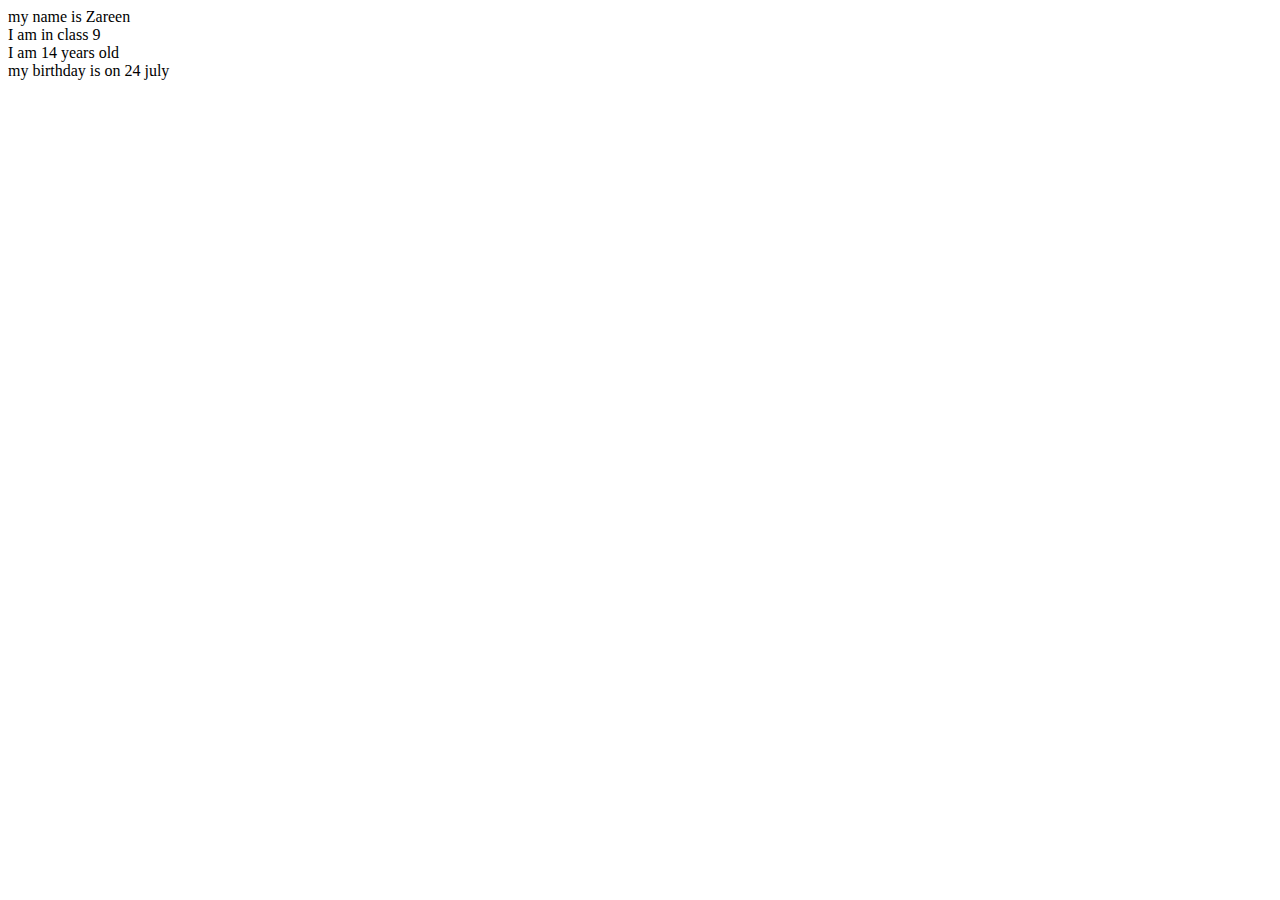
<file: index.html>
<!DOCTYPE html>
<html>
    <head>
        <title>my introduction</title>
    </head>

    <body>
        my name is Zareen <br>
        I am in class 9 <br>
        I am 14 years old <br>
        my birthday is on 24 july <br> 
    </body>
    </html>
</file>
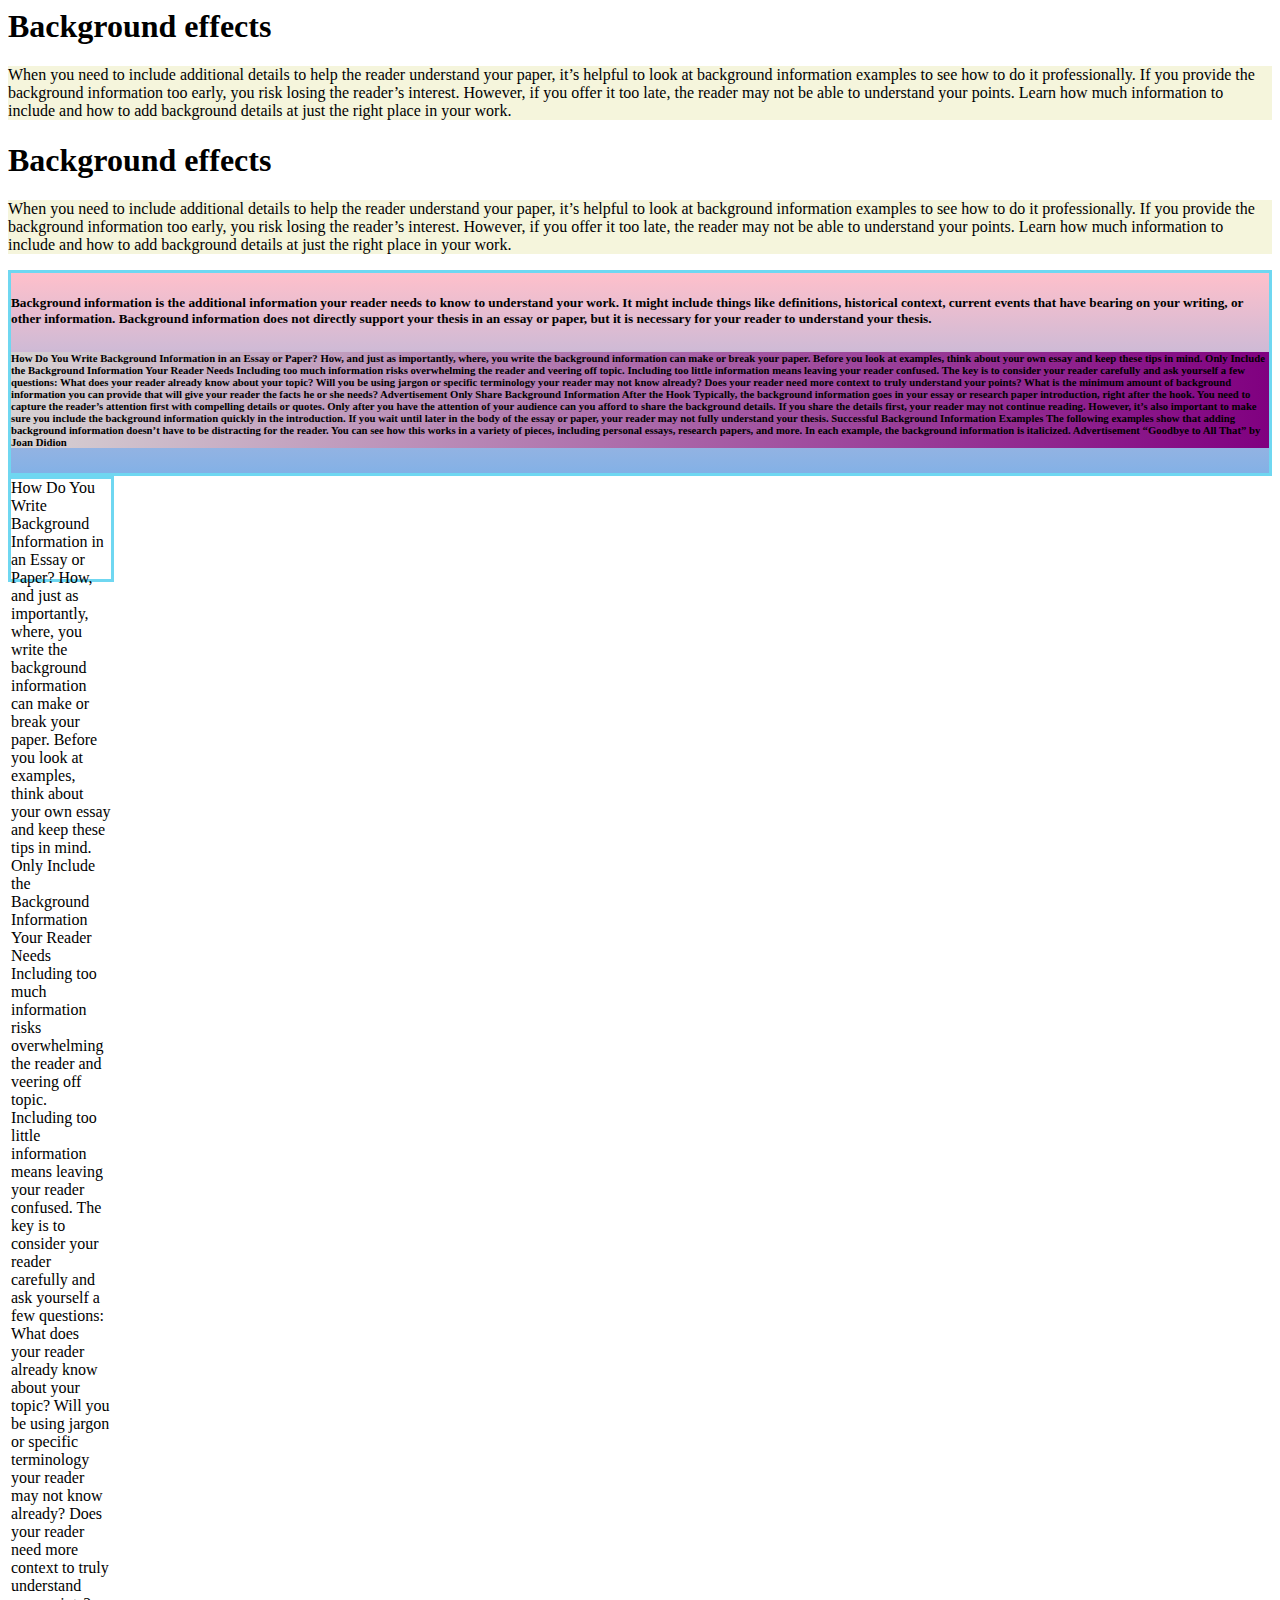
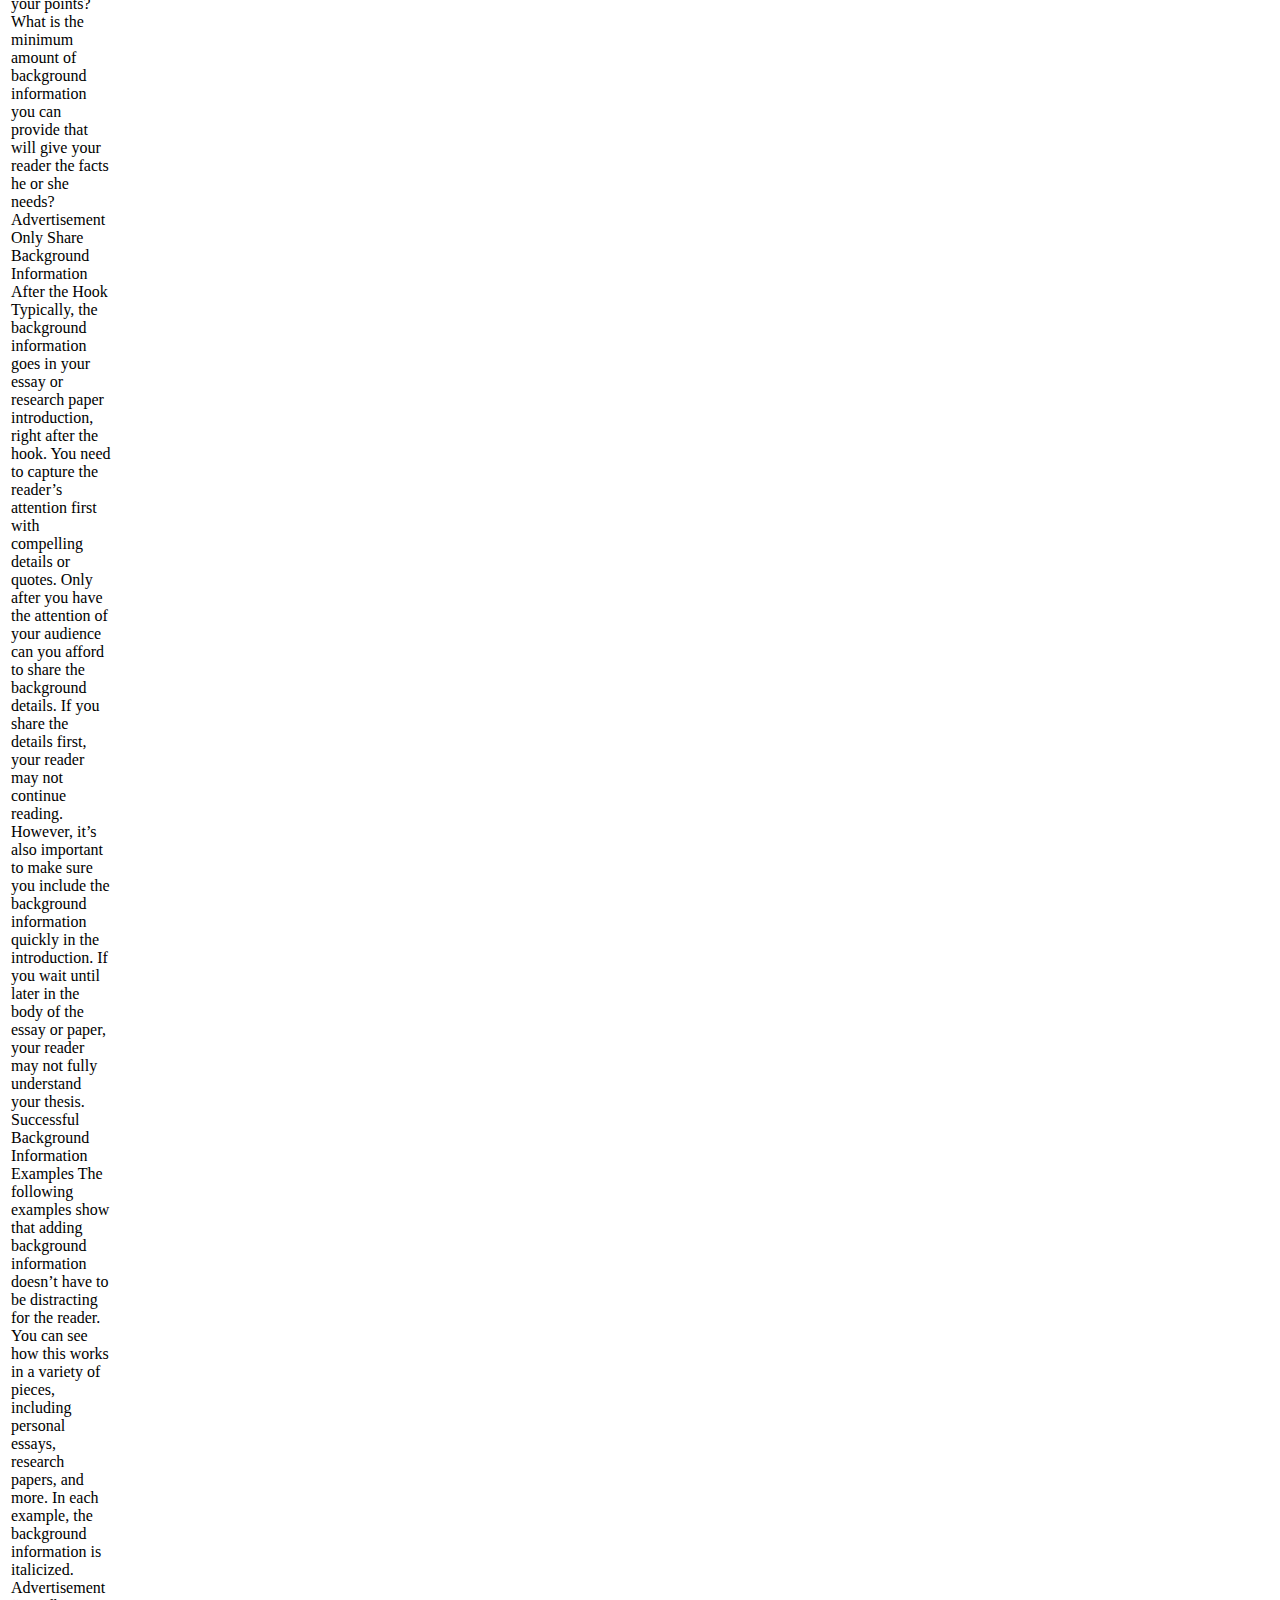
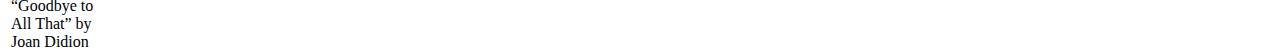
<file: background.html>
<html>
    <head>
        <link rel="stylesheet" href="style.css">
    </head>
    <body>
        <h1>Background effects</h1>
        <p>When you need to include additional details to help the reader understand your paper, it’s helpful to look at background information examples to see how to do it professionally. If you provide the background information too early, you risk losing the reader’s interest. However, if you offer it too late, the reader may not be able to understand your points. Learn how much information to include and how to add background details at just the right place in your work.</p>
        <h1>Background effects</h1>
        <p>When you need to include additional details to help the reader understand your paper, it’s helpful to look at background information examples to see how to do it professionally. If you provide the background information too early, you risk losing the reader’s interest. However, if you offer it too late, the reader may not be able to understand your points. Learn how much information to include and how to add background details at just the right place in your work.</p>
        <div id="d1">
            <h5>Background information is the additional information your reader needs to know to understand your work. It might include things like definitions, historical context, current events that have bearing on your writing, or other information. Background information does not directly support your thesis in an essay or paper, but it is necessary for your reader to understand your thesis.</h5>
            <h6 id="h6">How Do You Write Background Information in an Essay or Paper?
                How, and just as importantly, where, you write the background information can make or break your paper. Before you look at examples, think about your own essay and keep these tips in mind.
                
                Only Include the Background Information Your Reader Needs
                Including too much information risks overwhelming the reader and veering off topic. Including too little information means leaving your reader confused. The key is to consider your reader carefully and ask yourself a few questions:
                
                What does your reader already know about your topic?
                Will you be using jargon or specific terminology your reader may not know already?
                Does your reader need more context to truly understand your points?
                What is the minimum amount of background information you can provide that will give your reader the facts he or she needs?
                Advertisement
                
                Only Share Background Information After the Hook
                Typically, the background information goes in your essay or research paper introduction, right after the hook. You need to capture the reader’s attention first with compelling details or quotes. Only after you have the attention of your audience can you afford to share the background details. If you share the details first, your reader may not continue reading.
                
                However, it’s also important to make sure you include the background information quickly in the introduction. If you wait until later in the body of the essay or paper, your reader may not fully understand your thesis.
                
                Successful Background Information Examples
                The following examples show that adding background information doesn’t have to be distracting for the reader. You can see how this works in a variety of pieces, including personal essays, research papers, and more. In each example, the background information is italicized.
                
                Advertisement
                
                “Goodbye to All That” by Joan Didion</h6>
        </div>
        <div id="d2">How Do You Write Background Information in an Essay or Paper?
            How, and just as importantly, where, you write the background information can make or break your paper. Before you look at examples, think about your own essay and keep these tips in mind.
            
            Only Include the Background Information Your Reader Needs
            Including too much information risks overwhelming the reader and veering off topic. Including too little information means leaving your reader confused. The key is to consider your reader carefully and ask yourself a few questions:
            
            What does your reader already know about your topic?
            Will you be using jargon or specific terminology your reader may not know already?
            Does your reader need more context to truly understand your points?
            What is the minimum amount of background information you can provide that will give your reader the facts he or she needs?
            Advertisement
            
            Only Share Background Information After the Hook
            Typically, the background information goes in your essay or research paper introduction, right after the hook. You need to capture the reader’s attention first with compelling details or quotes. Only after you have the attention of your audience can you afford to share the background details. If you share the details first, your reader may not continue reading.
            
            However, it’s also important to make sure you include the background information quickly in the introduction. If you wait until later in the body of the essay or paper, your reader may not fully understand your thesis.
            
            Successful Background Information Examples
            The following examples show that adding background information doesn’t have to be distracting for the reader. You can see how this works in a variety of pieces, including personal essays, research papers, and more. In each example, the background information is italicized.
            
            Advertisement
            
            “Goodbye to All That” by Joan Didion</div>
    </body>
</html>
</file>
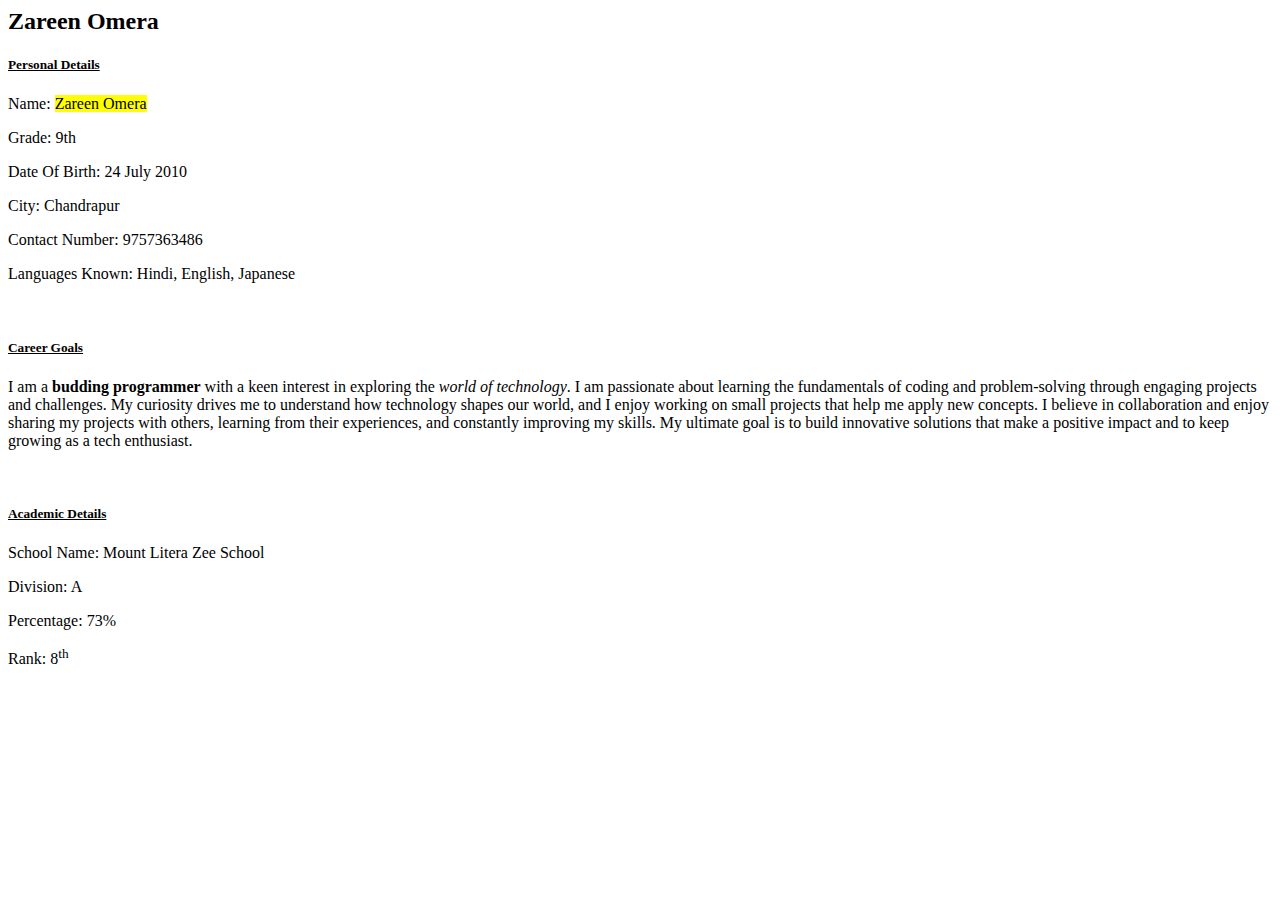
<file: basics.html>
<HTML>
<head>
    <title>Basics of HTML</title>
</head>
<body>
    <h2>Zareen Omera</h2>
    <h5><u>Personal Details</u></h5>
    <p>Name: <mark>Zareen Omera</mark></p>
    <p>Grade: 9th</p>
    <p>Date Of Birth: 24 July 2010</p>
    <p>City: Chandrapur</p>
    <p>Contact Number: 9757363486</p>
    <p>Languages Known: Hindi, English, Japanese</p>
    <br> 
    <h5><u>Career Goals</u></h5>
    <p>I am a <b>budding programmer</b> with a keen interest in exploring the <i>world of technology</i>. I am passionate about learning the fundamentals of coding and problem-solving through engaging projects and challenges. My curiosity drives me to understand how technology shapes our world, and I enjoy working on small projects that help me apply new concepts. I believe in collaboration and enjoy sharing my projects with others, learning from their experiences, and constantly improving my skills. My ultimate goal is to build innovative solutions that make a positive impact and to keep growing as a tech enthusiast.</p>
<br>
<h5><u>Academic Details</u></h5>
<p>School Name: Mount Litera Zee School</p>
<p>Division: A</p>
<p>Percentage: 73%</p>
<p>Rank: 8<sup>th</sup></p>
</body>

</HTML>
</file>
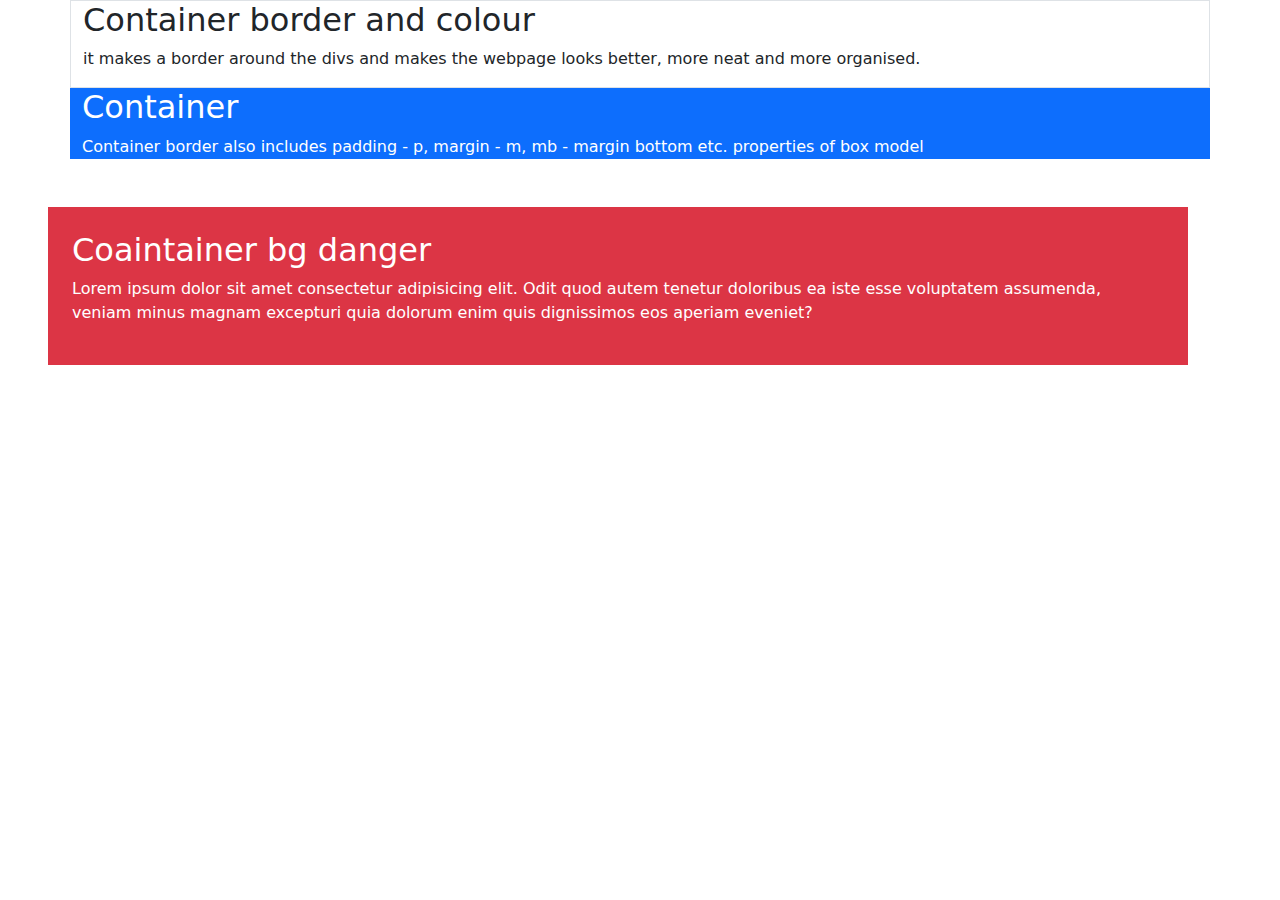
<file: conbgcolour.html>
<html>
    <head>
        <link href="https://cdn.jsdelivr.net/npm/bootstrap@5.3.3/dist/css/bootstrap.min.css" rel="stylesheet" integrity="sha384-QWTKZyjpPEjISv5WaRU9OFeRpok6YctnYmDr5pNlyT2bRjXh0JMhjY6hW+ALEwIH" crossorigin="anonymous">

<script src="https://cdn.jsdelivr.net/npm/bootstrap@5.3.3/dist/js/bootstrap.bundle.min.js" integrity="sha384-YvpcrYf0tY3lHB60NNkmXc5s9fDVZLESaAA55NDzOxhy9GkcIdslK1eN7N6jIeHz" crossorigin="anonymous"></script>
    <body>
        <div class="container border 3px solid blue">
            <h2>Container border and colour</h2>
            <p>it makes a border around the divs and makes the webpage looks better, more neat and more organised.</p>
        </div>
        <div class="container p-200 mb-500 bg-primary text-white"> 
            <h2>Container</h2>
            <p>Container border also includes padding - p, margin - m, mb - margin bottom etc. properties of box model</p>

        </div>
        <div class="container p-4 m-5 bg-danger text-white">
            <h2>Coaintainer bg danger </h2>
            <p>Lorem ipsum dolor sit amet consectetur adipisicing elit. Odit quod autem tenetur doloribus ea iste esse voluptatem assumenda, veniam minus magnam excepturi quia dolorum enim quis dignissimos eos aperiam eveniet?</p>
        </div>
    </body>
</html>
</file>
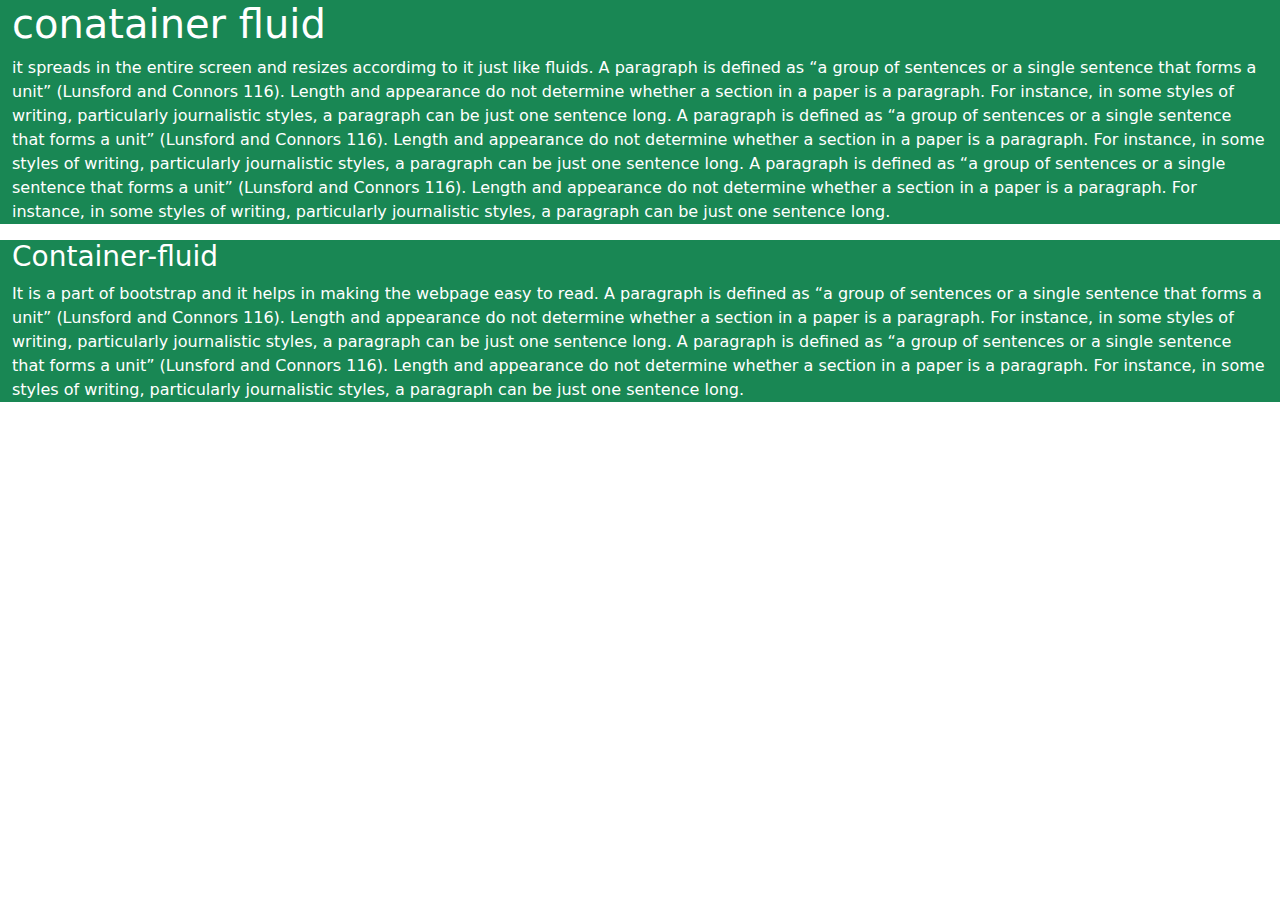
<file: confluid.html>
<html>
    <head>
        <link href="https://cdn.jsdelivr.net/npm/bootstrap@5.3.3/dist/css/bootstrap.min.css" rel="stylesheet" integrity="sha384-QWTKZyjpPEjISv5WaRU9OFeRpok6YctnYmDr5pNlyT2bRjXh0JMhjY6hW+ALEwIH" crossorigin="anonymous">

        <script src="https://cdn.jsdelivr.net/npm/bootstrap@5.3.3/dist/js/bootstrap.bundle.min.js" integrity="sha384-YvpcrYf0tY3lHB60NNkmXc5s9fDVZLESaAA55NDzOxhy9GkcIdslK1eN7N6jIeHz" crossorigin="anonymous"></script>
    </head>
    <body>
        <div class="container-fluid bg-success text-white">
           <h1>conatainer fluid</h1>
           <p>it spreads in the entire screen and resizes accordimg to it just like fluids. A paragraph is defined as “a group of sentences or a single sentence that forms a unit” (Lunsford and Connors 116). Length and appearance do not determine whether a section in a paper is a paragraph. For instance, in some styles of writing, particularly journalistic styles, a paragraph can be just one sentence long.  A paragraph is defined as “a group of sentences or a single sentence that forms a unit” (Lunsford and Connors 116). Length and appearance do not determine whether a section in a paper is a paragraph. For instance, in some styles of writing, particularly journalistic styles, a paragraph can be just one sentence long. A paragraph is defined as “a group of sentences or a single sentence that forms a unit” (Lunsford and Connors 116). Length and appearance do not determine whether a section in a paper is a paragraph. For instance, in some styles of writing, particularly journalistic styles, a paragraph can be just one sentence long.</p>

        </div>
        <div class="container-fluid bg-success text-white">
            <h3>Container-fluid</h3>
            <p>It is a part of bootstrap and it helps in making the webpage easy to read. A paragraph is defined as “a group of sentences or a single sentence that forms a unit” (Lunsford and Connors 116). Length and appearance do not determine whether a section in a paper is a paragraph. For instance, in some styles of writing, particularly journalistic styles, a paragraph can be just one sentence long. A paragraph is defined as “a group of sentences or a single sentence that forms a unit” (Lunsford and Connors 116). Length and appearance do not determine whether a section in a paper is a paragraph. For instance, in some styles of writing, particularly journalistic styles, a paragraph can be just one sentence long.</p>
        </div>
    </body>
</html>
</file>
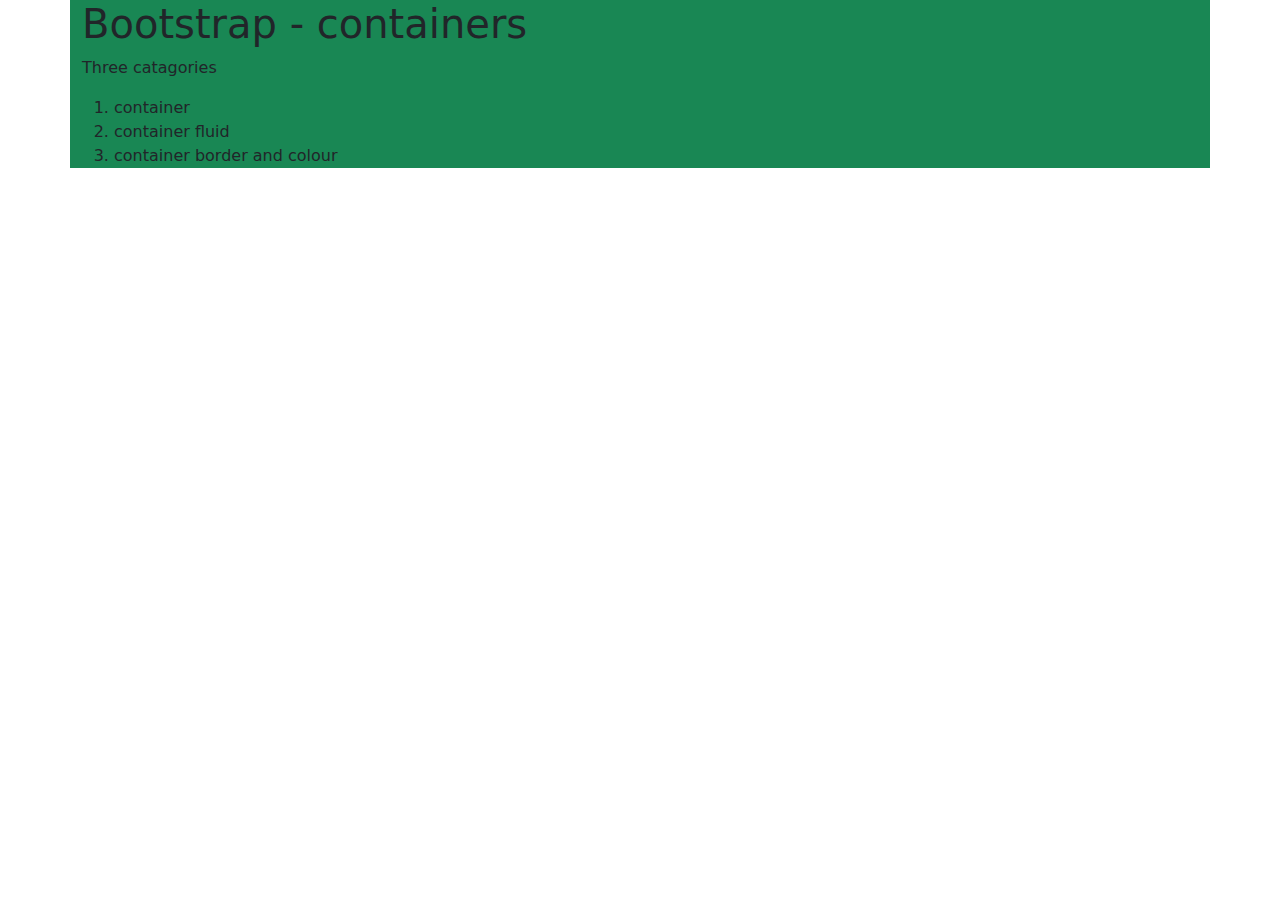
<file: container.html>
<html>
    <head>
        <link href="https://cdn.jsdelivr.net/npm/bootstrap@5.3.3/dist/css/bootstrap.min.css" rel="stylesheet" integrity="sha384-QWTKZyjpPEjISv5WaRU9OFeRpok6YctnYmDr5pNlyT2bRjXh0JMhjY6hW+ALEwIH" crossorigin="anonymous">

<script src="https://cdn.jsdelivr.net/npm/bootstrap@5.3.3/dist/js/bootstrap.bundle.min.js" integrity="sha384-YvpcrYf0tY3lHB60NNkmXc5s9fDVZLESaAA55NDzOxhy9GkcIdslK1eN7N6jIeHz" crossorigin="anonymous"></script>
    </head>
    <body>
        <div class="container bg-success text-pink">
        <h1>Bootstrap - containers</h1>
        <p>Three catagories</p>
         <ol> 
            <li>container</li>
            <li>container fluid</li>
            <li>container border and colour</li>
         </ol>
        </div>
    </body>
</html>
</file>
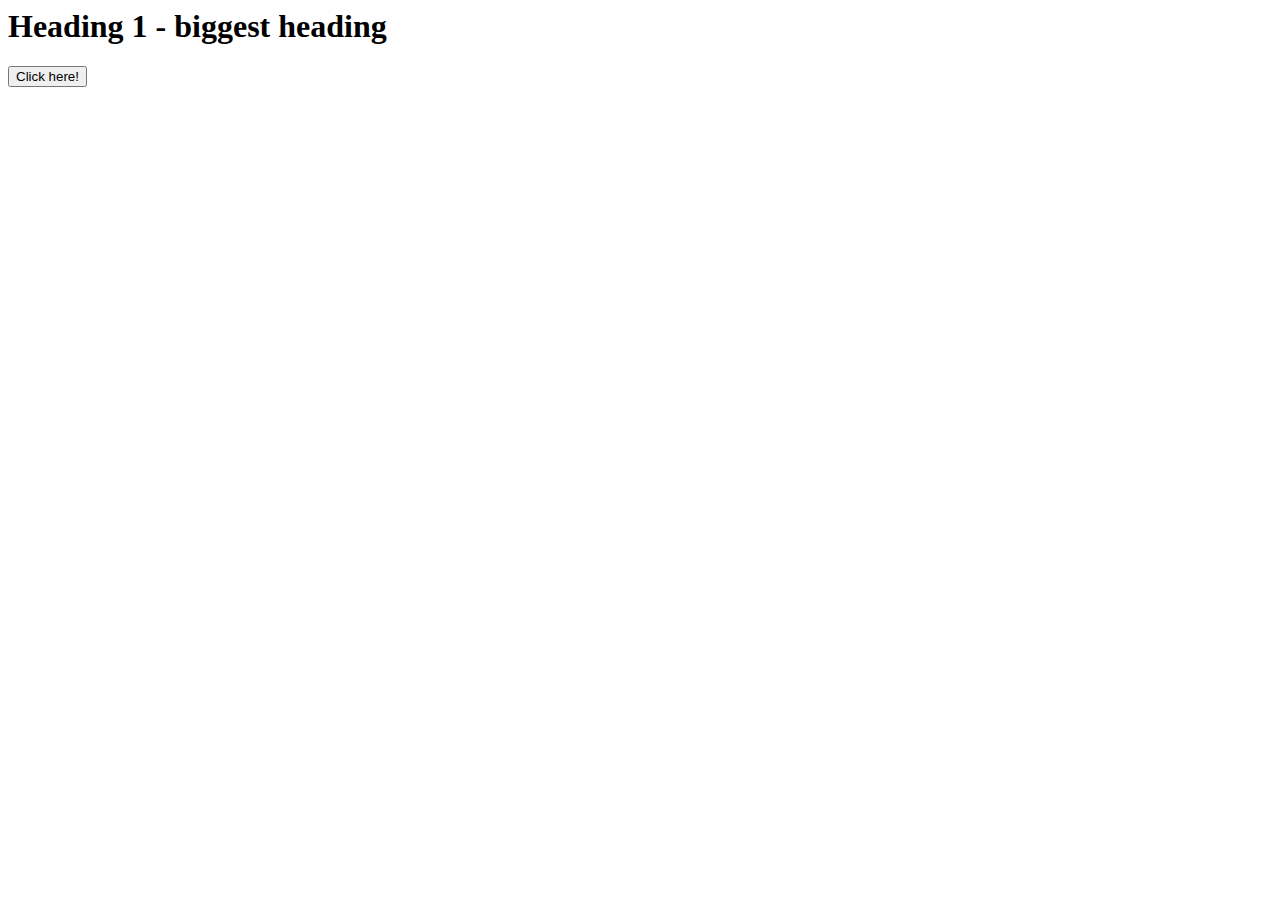
<file: external.html>
<html>
    <head>
        <title>external file .js</title>
    </head>
    <body>
        <h1>Heading 1 - biggest heading</h1>
        <button type="button" onclick="myfunction()">Click here!</button>
        <p id="page"></p>

        <script src="ext.js"></script>
    </body>
</html>
</file>
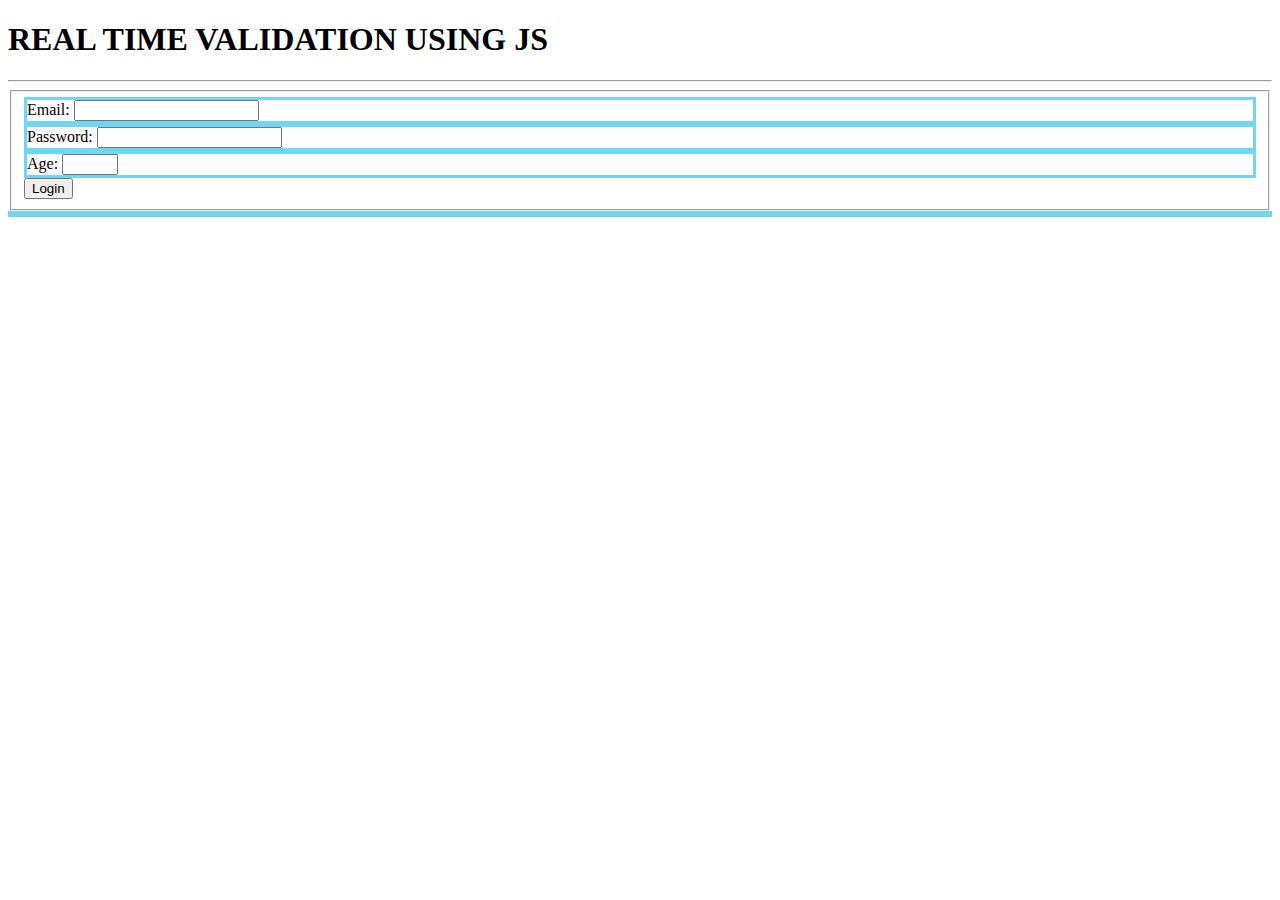
<file: form.html>
<!DOCTYPE html>

<html lang="en">

<head>

<meta charset="UTF-8">

<meta name="viewport" content="width=device-width, initial-scale=1.0">

<title>Login Form</title>

<link rel="stylesheet" href="style.css">

</head>


<body>

<h1>REAL TIME VALIDATION USING JS</h1>

<hr>

<form id="loginForm" onsubmit="validate(event)">

<!-- Fieldset groups related elements in a form -->

<fieldset>


<!-- Email input field -->

<div>

<label for="email">Email:</label>

<input type="email" id="email" name="email">

</div>

<!-- Password input field with a minimum length requirement -->

<div>

<label for="password">Password:</label>

<!-- minlength attribute ensures the password is at least 8 characters long -->

<input type="password" id="password" name="password" minlength="8">

</div>

<!-- Age input field with minimum and maximum value requirements -->

<div>

<label for="age">Age:</label>

<!-- min and max attributes define the acceptable range of ages -->

<input type="number" id="age" name="age" min="12" max="50">

</div>

<!-- Submit button for the form -->

<button type="submit">Login</button>


</fieldset>

</form>

<!-- Div for displaying validation messages -->

<div id="message"></div>

<!-- Link to the external JavaScript file -->

<script src="script.js"></script>

</body>

</html>
</file>
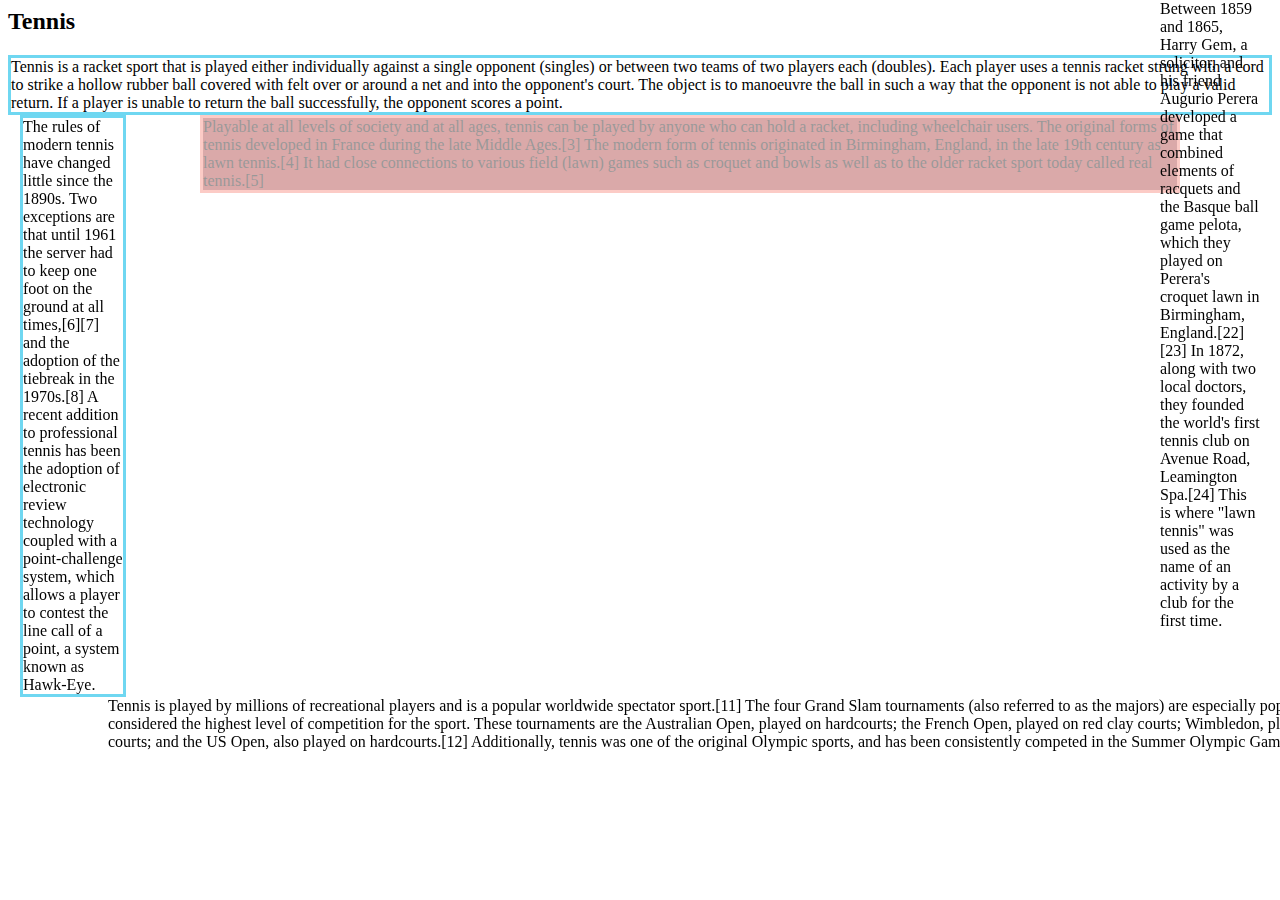
<file: positioning.html>
<html>
    <head>
        <title>Positioning in html</title>
        <link rel="stylesheet" href="style.css">
    </head>
    <body>
        <h2>Tennis</h2>
        <div>Tennis is a racket sport that is played either individually against a single opponent (singles) or between two teams of two players each (doubles). Each player uses a tennis racket strung with a cord to strike a hollow rubber ball covered with felt over or around a net and into the opponent's court. The object is to manoeuvre the ball in such a way that the opponent is not able to play a valid return. If a player is unable to return the ball successfully, the opponent scores a point.</div>

        <div class="absolute">Playable at all levels of society and at all ages, tennis can be played by anyone who can hold a racket, including wheelchair users. The original forms of tennis developed in France during the late Middle Ages.[3] The modern form of tennis originated in Birmingham, England, in the late 19th century as lawn tennis.[4] It had close connections to various field (lawn) games such as croquet and bowls as well as to the older racket sport today called real tennis.[5]

        </div>
         
        <div class="sticky">
            The rules of modern tennis have changed little since the 1890s. Two exceptions are that until 1961 the server had to keep one foot on the ground at all times,[6][7] and the adoption of the tiebreak in the 1970s.[8] A recent addition to professional tennis has been the adoption of electronic review technology coupled with a point-challenge system, which allows a player to contest the line call of a point, a system known as Hawk-Eye.
        </div>
       
        <div class="relative">
            Tennis is played by millions of recreational players and is a popular worldwide spectator sport.[11] The four Grand Slam tournaments (also referred to as the majors) are especially popular and are considered the highest level of competition for the sport. These tournaments are the Australian Open, played on hardcourts; the French Open, played on red clay courts; Wimbledon, played on grass courts; and the US Open, also played on hardcourts.[12] Additionally, tennis was one of the original Olympic sports, and has been consistently competed in the Summer Olympic Games since 1988.
        </div>

        <div class="fixed">
            Between 1859 and 1865, Harry Gem, a solicitor, and his friend Augurio Perera developed a game that combined elements of racquets and the Basque ball game pelota, which they played on Perera's croquet lawn in Birmingham, England.[22][23] In 1872, along with two local doctors, they founded the world's first tennis club on Avenue Road, Leamington Spa.[24] This is where "lawn tennis" was used as the name of an activity by a club for the first time.

        </div>
    </body>
</html>
</file>
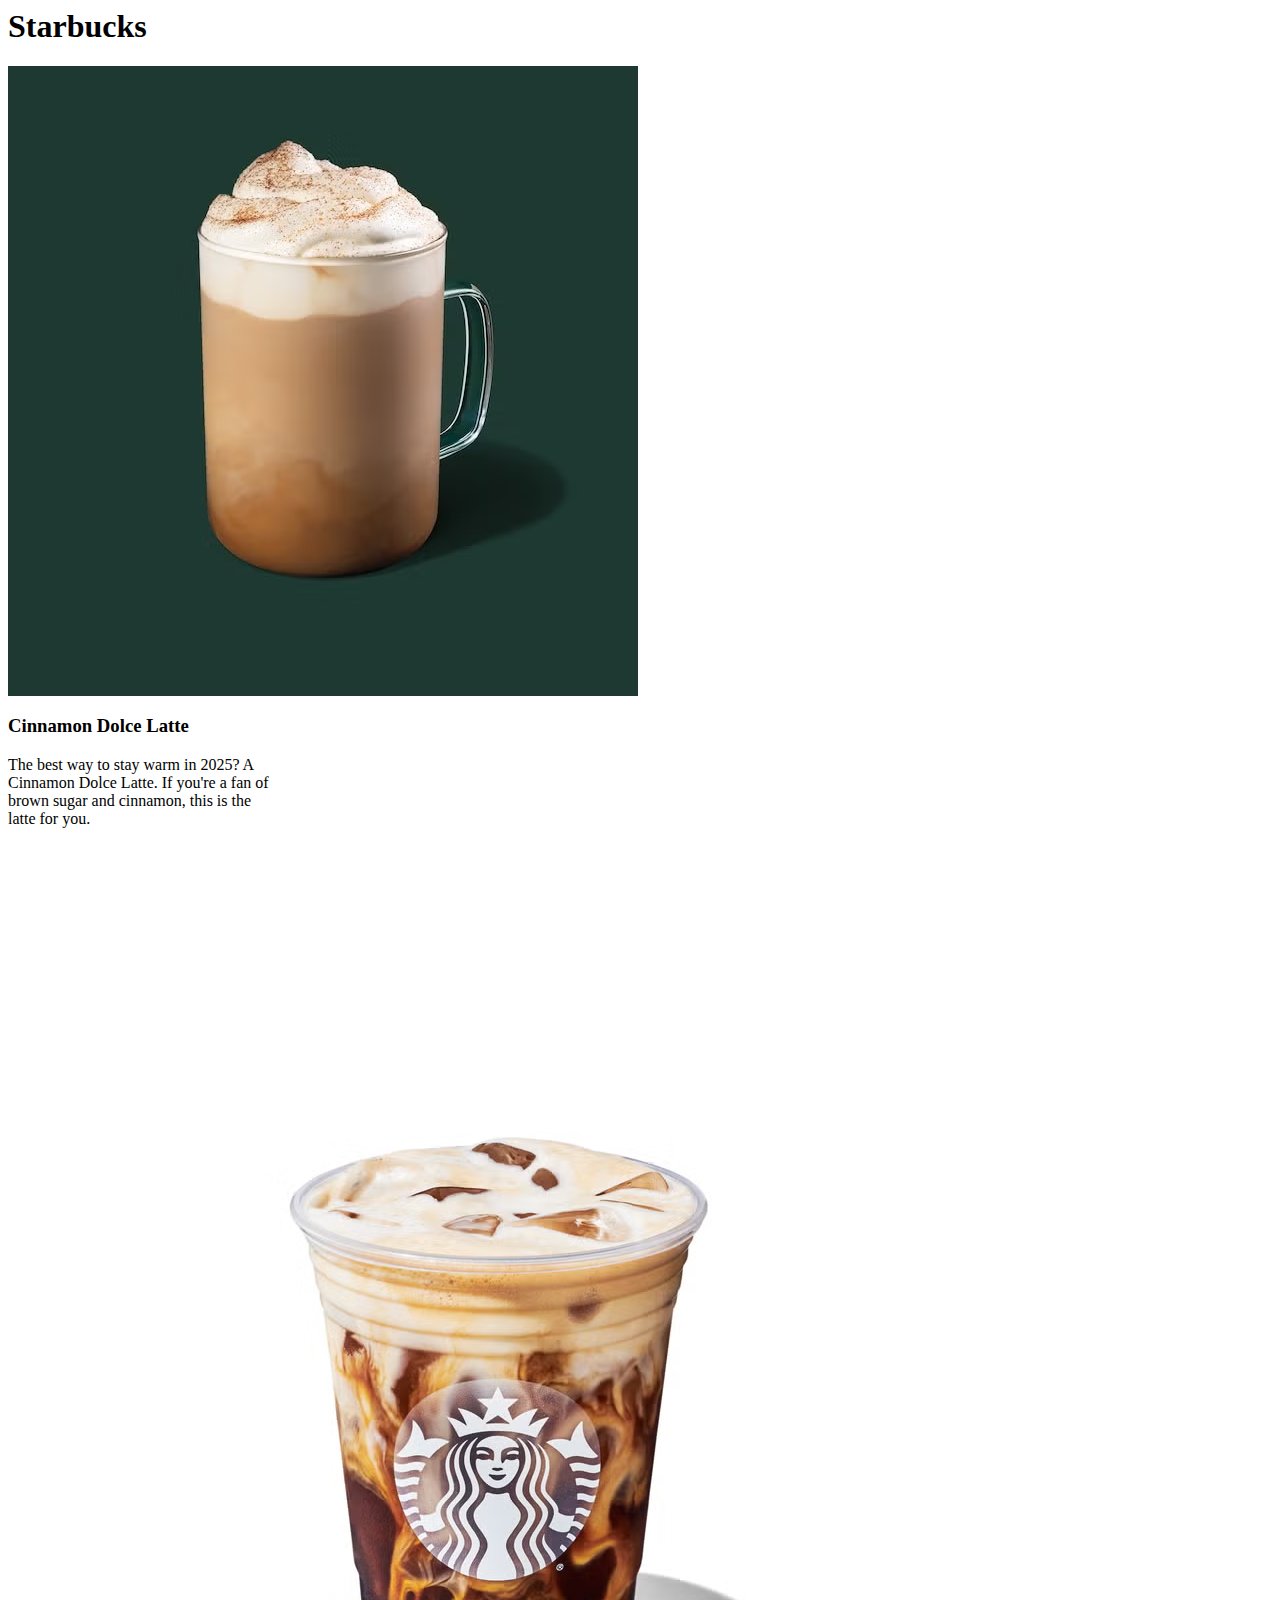
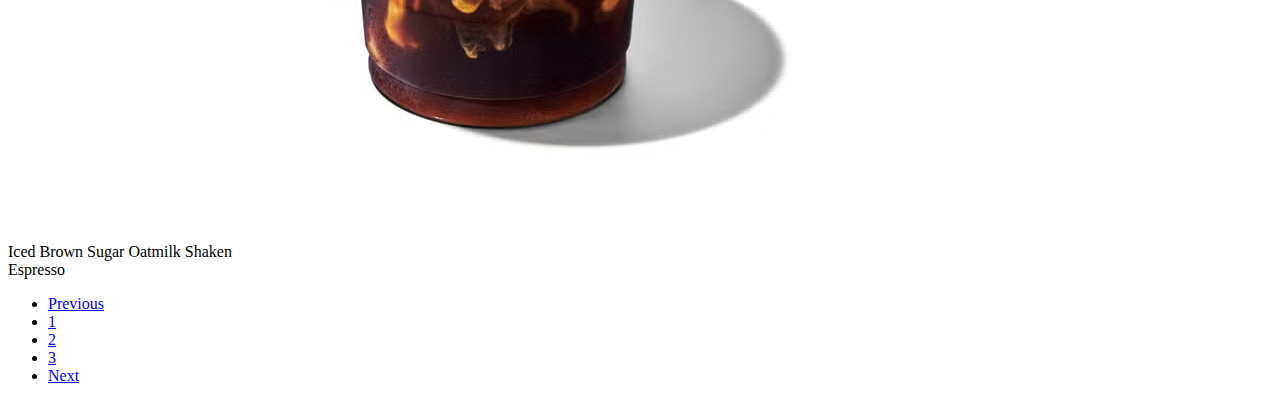
<file: .vscode/utilities.html>
<html>
    <head>
        <link href="https://cdn.jsdelivr.net/npm/bootstrap@5.3.5/dist/css/bootstrap.min.css" rel="stylesheet" integrity="sha384-SgOJa3DmI69IUzQ2PVdRZhwQ+dy64/BUtbMJw1MZ8t5HZApcHrRKUc4W0kG879m7" crossorigin="anonymous">

        <script src="https://cdn.jsdelivr.net/npm/bootstrap@5.3.5/dist/js/bootstrap.bundle.min.js" integrity="sha384-k6d4wzSIapyDyv1kpU366/PK5hCdSbCRGRCMv+eplOQJWyd1fbcAu9OCUj5zNLiq" crossorigin="anonymous"></script>
    </head>
    <body>
        <h1>Starbucks</h1>
        <div class="container">
            <div class="spinner-border"></div>
        </div>
        <div class="container">
           <div class="row">
            <div class="col">
        <div class="card" style="width: 17rem;">
            <img src="cinnamon-dolce-latte-6791266c62040.avif" alt="Cinnamon Dolce Latte">
            <div class="card-title"><h3>Cinnamon Dolce Latte</h3></div>
            <div class="card-text"><p>The best way to stay warm in 2025? A Cinnamon Dolce Latte. If you're a fan of brown sugar and cinnamon, this is the latte for you.</p></div>
        </div>
           </div>
           <div class="col">
        <div class="card" style="width: 15rem;">
            <img src="iced-brown-sugar-shaken-oatmilk-espresso-the-best-starbucks-drinks-country-living-65fc518b242b5.avif" alt="">
            <div class="card-title"><h3></h3>Iced Brown Sugar Oatmilk Shaken Espresso</div>
        </div>
           </div>
        </div>
        </div>
        <ul class="pagination">
            <li class="page-item">
                <a class="page-link" href="#">Previous</a>
            </li>

            <li class="page-item">
                <a class="page-link" href="#">1</a>
            </li>
             
            <li class="page-item">
                <a class="page-link" href="#">2</a>
            </li>

            <li class="page-item">
                <a class="page-link" href="#">3</a>
            </li>

            <li class="page-item">
                <a class="page-link" href="#">Next</a>
            </li>
        </ul>
    </body>
</html>
</file>
<file: style.css>
p{
    background-color: beige;
}
body{
    
    background-repeat: round;
    background-position: bottom-left;
}
#d1{
    background: linear-gradient(pink,rgb(131, 177, 230))
}
#h6{
    background: linear-gradient(to left, purple, rgb(215, 211, 211))
}
#d2{
    height: 100px;
    width: 100px;
    animation-name: colorfill;
    animation-duration: 20s;
}
@keyframes colorfill {
    0%{background-color: red;}
    20%{background-color: rgb(255, 213, 0);}
    40%{background-color: rgb(0, 255, 38);}
    60%{background-color: rgb(0, 106, 255);}
    80%{background-color: rgb(255, 0, 238);}
    100%{background-color:antiquewhite;}
}

div{
    right:30px;
    border:3px solid rgb(111, 215, 241);
}

div.absolute{
    position:absolute;
    left: 200px;
    right: 100px;
    border: 3px solid salmon;
    background-color: brown;
    opacity: 0.4;
}

div.relative{
    position: relative;
    left: 100px;
    border: 3px plum;
}

div.fixed{
    position: fixed;
    top: 0px;
    right: 20px;
    width: 100px;
    border: 3px palegoldenrod;
}

div.sticky{
    position: sticky;
    top: 1px;
    left: 20px;
    width: 100px;
}
</file>
